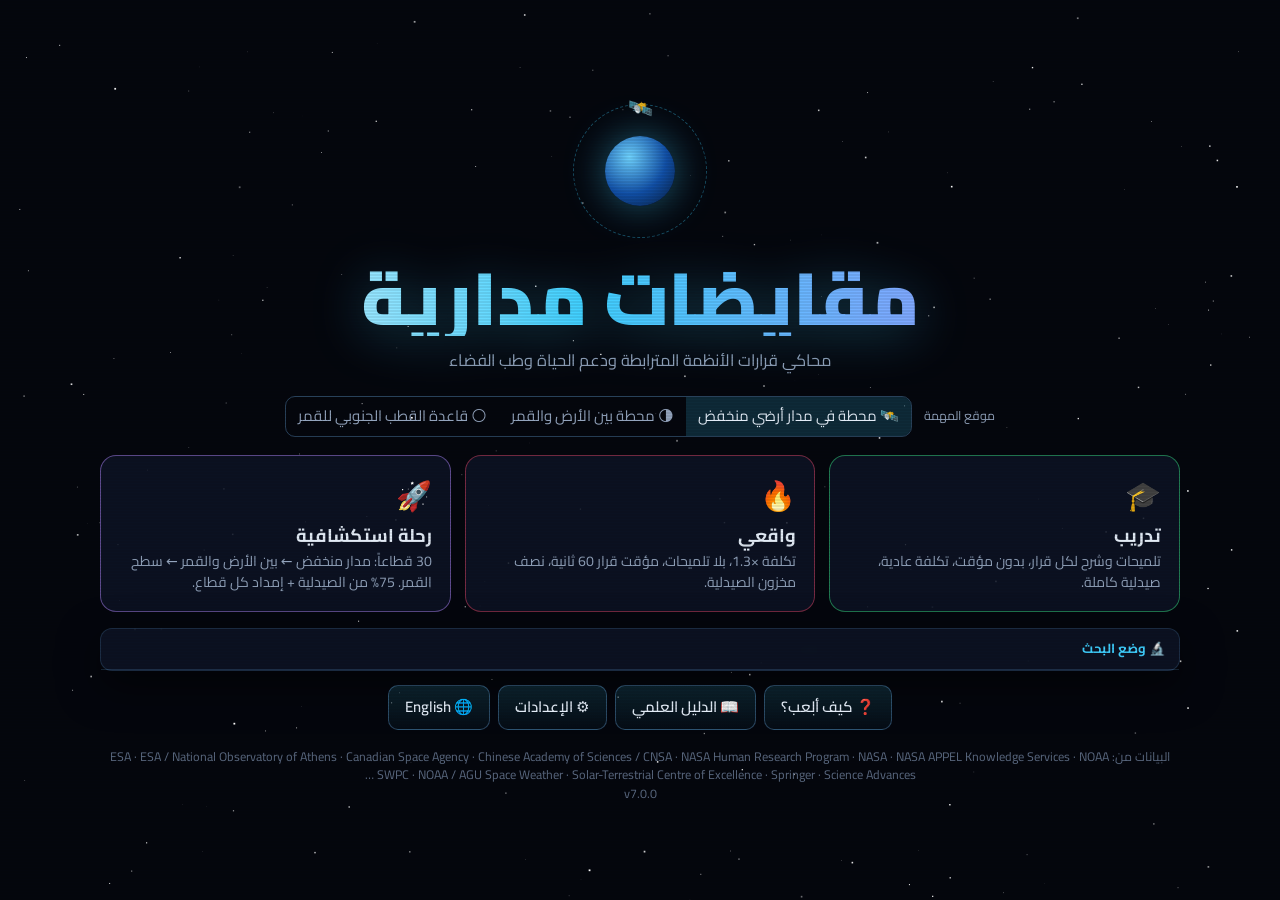
<file: index.html>
<!DOCTYPE html>
<html lang="ar" dir="rtl">
<head>
  <meta charset="UTF-8">
  <meta name="viewport" content="width=device-width, initial-scale=1">
  <title>ORBITAL TRADE-OFFS — Coupled-Systems & Space Medicine Simulator</title>
  <meta name="description" content="A browser-based simulator for learning engineering trade-offs, closed-loop life support and space medicine.">
  <link rel="icon" href="data:image/svg+xml,<svg xmlns='http://www.w3.org/2000/svg' viewBox='0 0 100 100'><text y='.9em' font-size='90'>🛰️</text></svg>">
  <!-- Fonts load when online; system fonts are used offline -->
  <link rel="preconnect" href="https://fonts.googleapis.com">
  <link href="https://fonts.googleapis.com/css2?family=Orbitron:wght@500;700;900&family=Space+Grotesk:wght@400;600;700&family=Cairo:wght@400;600;700;900&display=swap" rel="stylesheet">
  <link rel="stylesheet" href="css/base.css">
  <link rel="stylesheet" href="css/hud.css">
  <link rel="stylesheet" href="css/screens.css">
  <link rel="stylesheet" href="css/effects.css">
</head>
<body>
  <canvas id="stars" aria-hidden="true"></canvas>
  <div id="crt" aria-hidden="true"></div>
  <div id="vignette" aria-hidden="true"></div>
  <div id="flash" aria-hidden="true"></div>
  <div id="daywipe" aria-hidden="true"><div class="scan"></div><div><div class="d" id="dw-d"></div><div class="s" id="dw-s"></div></div></div>
  <canvas id="fx" aria-hidden="true"></canvas>
  <div id="toasts" aria-live="polite"></div>
  <div class="tipbox" id="tip" role="tooltip"></div>

  <!-- ===== BOOT / MAIN MENU ===== -->
  <section id="boot" class="screen"></section>

  <!-- ===== EXPEDITION MAP ===== -->
  <section id="map" class="screen hidden"></section>

  <!-- ===== GAME HUD ===== -->
  <main id="game" class="hidden" aria-live="polite">
    <header class="panel topbar">
      <div class="brand">ORBITAL<b>·</b>TRADE-OFFS</div>
      <div class="mission-meta" id="meta"></div>
      <div class="daydots" id="daydots" aria-label="mission progress"></div>
      <div class="cabin" id="cabin"></div>
      <div class="top-actions">
        <button class="btn sm warn" id="btn-emergency"></button>
        <button class="btn icon" id="btn-handbook" data-tip-k="handbook" aria-label="handbook">📖</button>
        <button class="btn icon" id="btn-export" data-tip-k="exportCsv" aria-label="export">📥</button>
        <button class="btn icon" id="btn-settings" data-tip-k="settings" aria-label="settings">⚙️</button>
      </div>
    </header>

    <section class="resources" id="resources"></section>

    <section class="main">
      <div class="col">
        <div class="panel ai-panel" id="ai-panel"><div class="panel-h"><span>🤖 <span data-i="aiTitle"></span></span><span class="tag" id="ai-tag">AI ⓘ</span></div><div class="panel-b" id="ai"></div></div>
        <div class="panel" id="crew-panel"><div class="panel-h"><span data-i="crewPanel"></span><span class="tag" id="crew-dose-avg"></span></div><div class="panel-b" id="crew"></div></div>
        <div class="panel"><div class="panel-h"><span data-i="medkit"></span><span>💊</span></div><div class="panel-b"><div class="kitgrid" id="kit"></div></div></div>
      </div>

      <div class="col center">
        <div class="panel terminal" id="terminal">
          <div class="panel-h"><span id="term-h" data-i="incoming"></span><span class="tag" id="term-cat"></span></div>
          <div class="panel-b">
            <div class="ev-head">
              <div class="ev-icon" id="ev-icon">📡</div>
              <div class="grow"><h2 class="ev-title" id="ev-title">—</h2><div class="ev-meta" id="ev-meta"></div></div>
              <div class="timer hidden" id="timer"><svg width="54" height="54"><circle cx="27" cy="27" r="23" stroke="rgba(255,255,255,.1)" stroke-width="5" fill="none"/><circle id="timer-arc" cx="27" cy="27" r="23" stroke="#3fd0ff" stroke-width="5" fill="none" stroke-linecap="round" stroke-dasharray="144.5" stroke-dashoffset="0"/></svg><div class="t" id="timer-t">60</div></div>
            </div>
            <p class="ev-desc" id="ev-desc"></p>
            <div class="hintbox hidden" id="hintbox"></div>
            <div class="row wrap"><button class="btn sm" id="btn-hint">💡 <span data-i="hint"></span></button><span class="tiny dim" id="kbd-help"></span></div>
            <div class="choices" id="choices"></div>
          </div>
        </div>
      </div>

      <div class="col">
        <div class="panel"><div class="panel-h"><span data-i="science"></span><span class="tag">F</span></div>
          <div class="panel-b"><div class="flip" id="flip" tabindex="0" role="button">
            <div class="flip-in"><div class="flip-f"><div><div class="big">🔬</div><b id="flip-front-t"></b><div class="small muted" id="flip-front-s"></div></div></div>
              <div class="flip-b" id="flip-back"></div></div></div></div></div>
        <div class="panel cmap"><div class="panel-h"><span data-i="couplingMap"></span><span class="tag">🔗</span></div><div class="panel-b" id="cmap"></div></div>
        <div class="panel"><div class="panel-h"><span data-i="log"></span></div><div class="panel-b log" id="log"></div></div>
      </div>
    </section>
  </main>

  <div id="modal-root"></div>
  <div id="tut" class="hidden"><div class="hole"></div><div class="card"></div></div>

  <!-- Core -->
  <script src="js/core/namespace.js"></script>
  <script src="js/core/rng.js"></script>
  <!-- Data (multi-source, every number points to js/data/sources.js) -->
  <script src="js/data/sources.js"></script>
  <script src="js/data/systems.js"></script>
  <script src="js/data/scenarios-station.js"></script>
  <script src="js/data/scenarios-lunar.js"></script>
  <script src="js/data/medical-cases.js"></script>
  <script src="js/data/assessment.js"></script>
  <!-- Engine & services -->
  <script src="js/core/i18n.js"></script>
  <script src="js/core/engine.js"></script>
  <script src="js/core/ai.js"></script>
  <script src="js/core/ai-model.js"></script>
  <script src="js/core/telemetry.js"></script>
  <!-- UI -->
  <script src="js/ui/audio.js"></script>
  <script src="js/ui/fx.js"></script>
  <script src="js/ui/hud.js"></script>
  <script src="js/ui/event.js"></script>
  <script src="js/ui/medbay.js"></script>
  <script src="js/ui/screens.js"></script>
  <script src="js/main.js"></script>
</body>
</html>
</file>
<file: css/base.css>
/* ===== Base theme, typography, buttons, panels ===== */
:root {
  --bg: #04060d; --bg2: #0a1020; --panel: rgba(13, 20, 38, .86); --panel2: rgba(6, 10, 22, .92);
  --line: rgba(120, 190, 255, .16); --line2: rgba(120, 190, 255, .32);
  --txt: #e3ecf7; --mut: #93a4bd; --dim: #5d6c84;
  --blue: #3fd0ff; --yellow: #ffd23f; --green: #3dff8f; --purple: #b388ff; --red: #ff4d6d; --orange: #ff9f43; --med: #ff6b9a;
  --power: #ffd23f; --prot: #b388ff; --air: #3fd0ff; --bio: #3dff8f; --crew: #ff6b9a;
  --r: 12px; --r2: 8px; --shadow: 0 14px 40px rgba(0, 0, 0, .55);
  --font-ui: 'Space Grotesk', 'Cairo', system-ui, sans-serif; --font-num: 'Orbitron', 'Space Grotesk', monospace; --font-ar: 'Cairo', system-ui, sans-serif;
  --fs: 15px;
}
html.hc { --panel: #000; --panel2: #000; --line: #6fa8ff; --line2: #9cc5ff; --txt: #fff; --mut: #d6e2f5; }
* { box-sizing: border-box; }
html, body { margin: 0; min-height: 100%; }
html { background: var(--bg); }
body {
  background: radial-gradient(1200px 700px at 70% -10%, #13234a 0%, transparent 60%), radial-gradient(900px 600px at -10% 110%, #1a0f35 0%, transparent 55%), var(--bg);
  background-attachment: fixed; color: var(--txt); font-family: var(--font-ui); font-size: var(--fs); line-height: 1.5; overflow-x: hidden;
  -webkit-font-smoothing: antialiased;
}
html[dir="rtl"] body { font-family: var(--font-ar); }
h1, h2, h3, h4 { margin: 0; line-height: 1.2; }
.num, .mono { font-family: var(--font-num); letter-spacing: .02em; }
a { color: var(--blue); }
button { font: inherit; color: inherit; }
.hidden { display: none !important; }
.muted { color: var(--mut); } .dim { color: var(--dim); }
.small { font-size: .82em; } .tiny { font-size: .72em; }
.row { display: flex; gap: 10px; align-items: center; } .wrap { flex-wrap: wrap; } .grow { flex: 1; } .between { justify-content: space-between; }
.stack > * + * { margin-top: 10px; }
.sr-only { position: absolute; width: 1px; height: 1px; overflow: hidden; clip: rect(0 0 0 0); }

/* starfield canvas behind everything */
#stars { position: fixed; inset: 0; z-index: -2; pointer-events: none; }
#crt { position: fixed; inset: 0; z-index: 90; pointer-events: none; opacity: .35;
  background: linear-gradient(rgba(0,0,0,0) 50%, rgba(0,0,0,.22) 50%); background-size: 100% 3px; mix-blend-mode: multiply; }
html.no-crt #crt { display: none; }

/* panels */
.panel { background: var(--panel); border: 1px solid var(--line); border-radius: var(--r); box-shadow: var(--shadow); backdrop-filter: blur(10px); position: relative; }
.panel-h { display: flex; align-items: center; justify-content: space-between; gap: 8px; padding: 10px 14px; border-bottom: 1px solid var(--line);
  font-family: var(--font-num); font-size: .72rem; letter-spacing: .14em; text-transform: uppercase; color: var(--blue); }
html[dir="rtl"] .panel-h { font-family: var(--font-ar); letter-spacing: 0; font-size: .82rem; font-weight: 700; }
.panel-b { padding: 12px 14px; }

/* buttons */
.btn { display: inline-flex; align-items: center; justify-content: center; gap: 8px; cursor: pointer; border-radius: 10px; padding: 10px 16px;
  background: linear-gradient(180deg, rgba(63,208,255,.14), rgba(63,208,255,.04)); border: 1px solid var(--line2); color: var(--txt);
  transition: transform .12s, border-color .2s, background .2s, box-shadow .2s; position: relative; overflow: hidden; font-weight: 600; }
.btn:hover:not(:disabled) { border-color: var(--blue); box-shadow: 0 0 18px rgba(63,208,255,.25); }
.btn:active:not(:disabled) { transform: translateY(1px) scale(.99); }
.btn:disabled { opacity: .4; cursor: not-allowed; filter: grayscale(.8); }
.btn:focus-visible, .choice:focus-visible, .tool:focus-visible { outline: 2px solid var(--yellow); outline-offset: 2px; }
.btn.sm { padding: 6px 10px; font-size: .82rem; border-radius: 8px; }
.btn.icon { width: 38px; height: 38px; padding: 0; }
.btn.primary { background: linear-gradient(180deg, #2bb8ff, #1068c8); border-color: #6fd3ff; color: #fff; }
.btn.warn { background: linear-gradient(180deg, rgba(255,210,63,.22), rgba(255,159,67,.08)); border-color: rgba(255,210,63,.6); color: var(--yellow); }
.btn.danger { border-color: rgba(255,77,109,.6); color: #ffb3c1; }
.btn.ghost { background: transparent; }
.btn .ripple { position: absolute; border-radius: 50%; background: rgba(255,255,255,.35); transform: scale(0); animation: ripple .55s ease-out; pointer-events: none; }

.chip { display: inline-flex; align-items: center; gap: 4px; padding: 2px 8px; border-radius: 999px; font-size: .78rem; font-weight: 700;
  border: 1px solid var(--line); background: rgba(255,255,255,.04); white-space: nowrap; }
.chip.up { color: var(--green); border-color: rgba(61,255,143,.35); background: rgba(61,255,143,.07); }
.chip.down { color: #ff8fa3; border-color: rgba(255,77,109,.35); background: rgba(255,77,109,.07); }
.chip.info { color: var(--blue); }
.chip.med { color: var(--med); border-color: rgba(255,107,154,.4); }
.tag { font-family: var(--font-num); font-size: .66rem; letter-spacing: .12em; text-transform: uppercase; color: var(--mut); }
html[dir="rtl"] .tag { font-family: var(--font-ar); letter-spacing: 0; font-size: .78rem; }

/* generic bar */
.bar { height: 8px; border-radius: 99px; background: rgba(255,255,255,.07); overflow: hidden; position: relative; }
.bar > i { position: absolute; inset: 0 auto 0 0; display: block; border-radius: 99px; transition: width .7s cubic-bezier(.2,.8,.2,1), background .4s; }
html[dir="rtl"] .bar > i { inset: 0 0 0 auto; }

/* inputs */
input[type=text], select { background: var(--panel2); color: var(--txt); border: 1px solid var(--line2); border-radius: 8px; padding: 8px 10px; font: inherit; }
input[type=range] { accent-color: var(--blue); width: 100%; }
label.switch { display: flex; justify-content: space-between; align-items: center; gap: 10px; padding: 8px 0; border-bottom: 1px dashed var(--line); cursor: pointer; }

/* tooltip */
[data-tip] { position: relative; }
.tipbox { position: fixed; z-index: 200; max-width: 300px; padding: 10px 12px; border-radius: 10px; background: #0b1428; border: 1px solid var(--line2);
  box-shadow: var(--shadow); font-size: .85rem; pointer-events: none; opacity: 0; transform: translateY(4px); transition: opacity .15s, transform .15s; }
.tipbox.on { opacity: 1; transform: none; }

/* toasts */
#toasts { position: fixed; z-index: 150; inset-inline-end: 16px; bottom: 16px; display: flex; flex-direction: column; gap: 8px; max-width: 360px; }
.toast { background: #0b1428; border: 1px solid var(--line2); border-inline-start: 4px solid var(--blue); border-radius: 10px; padding: 10px 12px;
  box-shadow: var(--shadow); font-size: .88rem; animation: toastIn .35s ease-out; }
.toast.bad { border-inline-start-color: var(--red); } .toast.good { border-inline-start-color: var(--green); } .toast.med { border-inline-start-color: var(--med); }
.toast.out { animation: toastOut .3s ease-in forwards; }

::-webkit-scrollbar { width: 8px; height: 8px; } ::-webkit-scrollbar-thumb { background: rgba(63,208,255,.3); border-radius: 8px; } ::-webkit-scrollbar-track { background: transparent; }
</file>
<file: css/hud.css>
/* ===== Game HUD: top bar, resources, event terminal, crew, coupling map ===== */
#game { min-height: 100vh; padding: 14px; display: flex; flex-direction: column; gap: 12px; }
.topbar { display: flex; align-items: center; gap: 12px; flex-wrap: wrap; padding: 10px 14px; }
.brand { font-family: var(--font-num); font-weight: 900; letter-spacing: .18em; font-size: .95rem; }
.brand b { color: var(--blue); }
.mission-meta { display: flex; gap: 8px; flex-wrap: wrap; align-items: center; }
.daydots { display: flex; gap: 4px; align-items: center; }
.daydots i { width: 18px; height: 6px; border-radius: 4px; background: rgba(255,255,255,.12); transition: background .4s; }
.daydots i.done { background: var(--green); } .daydots i.now { background: var(--blue); box-shadow: 0 0 10px var(--blue); animation: pulse 1.4s infinite; }
.cabin { display: flex; gap: 6px; flex-wrap: wrap; }
.cabin .chip { font-family: var(--font-num); font-size: .72rem; }
.cabin .chip.warn { color: var(--yellow); border-color: rgba(255,210,63,.5); }
.cabin .chip.bad { color: var(--red); border-color: rgba(255,77,109,.6); animation: blink 1s infinite; }
.top-actions { margin-inline-start: auto; display: flex; gap: 6px; }

/* resource cards */
.resources { display: grid; grid-template-columns: repeat(4, 1fr); gap: 10px; }
.res { padding: 12px 14px; cursor: help; transition: border-color .3s, box-shadow .3s; overflow: visible; }
.res .top { display: flex; justify-content: space-between; align-items: baseline; gap: 6px; }
.res .name { font-weight: 700; font-size: .86rem; }
.res .pct { font-family: var(--font-num); font-size: 1.5rem; font-weight: 800; }
.res .unit { font-family: var(--font-num); font-size: .7rem; color: var(--mut); }
.res .bar { height: 10px; margin-top: 8px; }
.res .bar .ghost { background: rgba(255,255,255,.35); transition: width 1.2s ease .5s; }
.res .ticks { position: absolute; inset: 0; background: repeating-linear-gradient(90deg, transparent 0 9.6%, rgba(0,0,0,.45) 9.6% 10%); }
.res.low { border-color: rgba(255,77,109,.7); box-shadow: 0 0 22px rgba(255,77,109,.25); }
.res.low .pct { color: var(--red); }
.res .delta-float { position: absolute; top: -6px; inset-inline-end: 12px; font-family: var(--font-num); font-weight: 900; font-size: 1.1rem; pointer-events: none; animation: floatUp 1.6s ease-out forwards; }
.res .delta-float.up { color: var(--green); text-shadow: 0 0 10px rgba(61,255,143,.7); } .res .delta-float.down { color: var(--red); text-shadow: 0 0 10px rgba(255,77,109,.7); }

/* main grid */
.main { display: grid; grid-template-columns: 290px minmax(0, 1fr) 330px; gap: 12px; flex: 1; min-height: 0; }
.col { display: flex; flex-direction: column; gap: 12px; min-width: 0; }

/* crew */
.crew-card { display: grid; grid-template-columns: 40px 1fr; gap: 10px; padding: 10px; border-radius: 10px; border: 1px solid var(--line); background: rgba(255,255,255,.02); transition: border-color .3s, background .3s; }
.crew-card + .crew-card { margin-top: 8px; }
.crew-card.sick { border-color: rgba(255,107,154,.6); background: rgba(255,107,154,.06); }
.crew-card.crit { animation: critPulse 1.2s infinite; }
.avatar { width: 40px; height: 40px; border-radius: 50%; display: grid; place-items: center; font-size: 1.3rem; background: radial-gradient(circle at 30% 30%, #2a3c66, #0c1428); border: 1px solid var(--line2); }
.crew-card .nm { font-weight: 700; font-size: .86rem; display: flex; justify-content: space-between; gap: 6px; }
.crew-card .role { font-size: .72rem; color: var(--mut); }
.crew-card .bar { height: 6px; margin: 5px 0; }
.crew-stats { display: flex; gap: 8px; flex-wrap: wrap; font-size: .7rem; color: var(--mut); font-family: var(--font-num); }
.conds { display: flex; gap: 4px; flex-wrap: wrap; margin-top: 4px; }
.kitgrid { display: grid; grid-template-columns: repeat(4, 1fr); gap: 6px; }
.kit { text-align: center; padding: 6px 2px; border-radius: 8px; border: 1px solid var(--line); font-size: .9rem; }
.kit b { display: block; font-family: var(--font-num); font-size: .72rem; }
.kit.zero { opacity: .35; } .kit.low b { color: var(--yellow); }

/* event terminal */
.terminal { display: flex; flex-direction: column; min-height: 520px; }
.terminal .panel-b { flex: 1; display: flex; flex-direction: column; gap: 12px; }
.ev-head { display: flex; align-items: flex-start; gap: 12px; }
.ev-icon { width: 54px; height: 54px; border-radius: 14px; display: grid; place-items: center; font-size: 1.8rem; background: rgba(63,208,255,.08); border: 1px solid var(--line2); flex: none; }
.ev-title { font-size: 1.45rem; font-weight: 800; }
.ev-meta { display: flex; gap: 6px; flex-wrap: wrap; margin-top: 4px; }
.ev-desc { font-size: 1.02rem; color: #d3deee; min-height: 3em; }
.ev-desc .caret { display: inline-block; width: .55em; height: 1em; background: var(--blue); vertical-align: -2px; margin-inline-start: 2px; animation: blink .8s steps(1) infinite; }
.hintbox { border: 1px dashed rgba(255,210,63,.5); background: rgba(255,210,63,.06); border-radius: 10px; padding: 10px 12px; color: #ffe9a6; font-size: .92rem; }
.timer { position: relative; width: 54px; height: 54px; flex: none; margin-inline-start: auto; }
.timer svg { transform: rotate(-90deg); } .timer .t { position: absolute; inset: 0; display: grid; place-items: center; font-family: var(--font-num); font-weight: 800; }
.timer.urgent .t { color: var(--red); animation: blink .5s infinite; }
.choices { display: grid; gap: 10px; margin-top: auto; }
.choice { text-align: start; cursor: pointer; padding: 12px 14px; border-radius: 12px; border: 1px solid var(--line2); background: linear-gradient(180deg, rgba(255,255,255,.04), rgba(255,255,255,.01));
  display: grid; grid-template-columns: 30px 1fr; gap: 10px; align-items: start; transition: transform .15s, border-color .2s, box-shadow .2s, background .2s; position: relative; overflow: hidden; }
.choice:hover:not(:disabled) { border-color: var(--blue); transform: translateY(-2px); box-shadow: 0 10px 26px rgba(0,0,0,.4), 0 0 0 1px rgba(63,208,255,.2) inset; background: rgba(63,208,255,.07); }
.choice:disabled { opacity: .45; cursor: not-allowed; }
.choice .k { width: 30px; height: 30px; border-radius: 8px; display: grid; place-items: center; font-family: var(--font-num); font-weight: 800; background: rgba(63,208,255,.12); color: var(--blue); }
.choice .ct { font-weight: 700; font-size: 1rem; }
.choice .fx { display: flex; flex-wrap: wrap; gap: 5px; margin-top: 6px; }
.choice.picked { border-color: var(--green); background: rgba(61,255,143,.08); }
.choice.idle::after { content: attr(data-idle); position: absolute; top: 6px; inset-inline-end: 8px; font-size: .62rem; color: var(--dim); }

/* science flip card */
.flip { perspective: 1200px; min-height: 290px; cursor: pointer; }
.flip-in { position: relative; width: 100%; height: 100%; min-height: 290px; transition: transform .7s cubic-bezier(.3,.7,.2,1); transform-style: preserve-3d; }
.flip.on .flip-in { transform: rotateY(180deg); }
.flip-f, .flip-b { position: absolute; inset: 0; backface-visibility: hidden; -webkit-backface-visibility: hidden; border-radius: var(--r); padding: 14px; overflow: auto; }
.flip-f { display: grid; place-items: center; text-align: center; background: linear-gradient(160deg, rgba(63,208,255,.14), rgba(179,136,255,.08)); border: 1px solid var(--line2); }
.flip-f .big { font-size: 2.6rem; animation: bob 3s ease-in-out infinite; }
.flip-b { transform: rotateY(180deg); background: var(--panel2); border: 1px solid rgba(61,255,143,.35); font-size: .88rem; }
.flip-b h4 { font-size: .78rem; margin: 10px 0 4px; color: var(--green); } .flip-b h4:first-child { margin-top: 0; }
.flip-b .src { font-size: .72rem; color: var(--mut); margin-top: 8px; }
.flip:not(.on) .flip-f { animation: glow 2.6s ease-in-out infinite; }

/* coupling map */
.cmap svg { width: 100%; height: auto; display: block; }
.cmap .node circle { fill: #0c1630; stroke-width: 2; transition: stroke .3s, filter .3s; }
.cmap .node text { font-size: 11px; fill: var(--txt); text-anchor: middle; font-weight: 700; }
.cmap .node .v { font-family: var(--font-num); font-size: 10px; fill: var(--mut); }
.cmap .link { fill: none; stroke: rgba(150,170,200,.18); stroke-width: 2; marker-end: url(#arr); transition: stroke .4s; }
.cmap .link.on { stroke: var(--red); stroke-width: 3; stroke-dasharray: 6 5; animation: flow .8s linear infinite; marker-end: url(#arrR); filter: drop-shadow(0 0 4px rgba(255,77,109,.8)); }
.cmap .link.pos.on { stroke: var(--green); marker-end: url(#arrG); filter: drop-shadow(0 0 4px rgba(61,255,143,.8)); }
.cmap .legend { font-size: .76rem; color: var(--mut); margin-top: 6px; }
.cmap .why { font-size: .78rem; margin-top: 6px; padding: 6px 8px; border-radius: 8px; background: rgba(255,77,109,.07); border: 1px solid rgba(255,77,109,.25); }
.cmap .why.pos { background: rgba(61,255,143,.06); border-color: rgba(61,255,143,.25); }

/* log */
.log { max-height: 190px; overflow: auto; font-size: .8rem; font-family: var(--font-ui); }
.log div { padding: 4px 0; border-bottom: 1px dashed var(--line); color: var(--mut); } .log div b { color: var(--txt); }

@media (max-width: 1180px) { .main { grid-template-columns: 1fr 1fr; } .main .col.center { grid-column: 1 / -1; order: -1; } }
@media (max-width: 720px) { .resources { grid-template-columns: 1fr 1fr; } .main { grid-template-columns: 1fr; } .ev-title { font-size: 1.15rem; } #game { padding: 8px; } .top-actions { margin-inline-start: 0; } }

/* AI Flight Director (v6) */
.ai-panel .panel-b { padding-top: 8px; }
.ai-row { display: flex; gap: 10px; align-items: center; }
.ai-gauge { width: 72px; height: 72px; flex: none; }
.ai-gauge .trk { fill: none; stroke: rgba(255,255,255,.08); stroke-width: 7; }
.ai-gauge .val { fill: none; stroke-width: 7; stroke-linecap: round; transform: rotate(-90deg); transform-origin: 38px 38px; transition: stroke-dasharray .8s ease; }
html[dir="rtl"] .ai-gauge .val { transform: rotate(-90deg) scaleY(-1); }
.ai-gauge text { fill: var(--text, #e8f1ff); font-size: 15px; font-weight: 700; }
.ai-txt { flex: 1; min-width: 0; display: flex; flex-direction: column; gap: 3px; }
.ai-spark { width: 100%; height: 26px; }
.ai-spark polyline { fill: none; stroke-width: 2; vector-effect: non-scaling-stroke; }
.ai-risk { color: var(--orange); }
</file>
<file: css/screens.css>
/* ===== Screens & modals: boot, map, night report, medbay, quiz, report, handbook, settings, tutorial, assessment ===== */
.screen { position: fixed; inset: 0; z-index: 40; overflow: auto; display: flex; align-items: flex-start; justify-content: center; padding: 20px; }
.screen > .wrap { margin: auto 0; }
.modal-bg { position: fixed; inset: 0; z-index: 60; background: rgba(2, 4, 10, .78); backdrop-filter: blur(6px); display: flex; align-items: center; justify-content: center; padding: 16px; animation: fadeIn .25s; }
.modal { width: min(920px, 100%); max-height: 92vh; overflow: auto; animation: popIn .35s cubic-bezier(.2,.9,.3,1.2); }
.modal.wide { width: min(1100px, 100%); } .modal.narrow { width: min(560px, 100%); }
.modal .panel-b { padding: 16px 18px; }

/* boot */
#boot .wrap { width: min(1080px, 100%); text-align: center; }
.logo { font-family: var(--font-num); font-weight: 900; font-size: clamp(2.2rem, 6vw, 4.6rem); letter-spacing: .14em; line-height: 1;
  background: linear-gradient(90deg, #fff, var(--blue) 45%, var(--purple)); -webkit-background-clip: text; background-clip: text; color: transparent; filter: drop-shadow(0 6px 26px rgba(63,208,255,.35)); }
.logo-sub { color: var(--mut); margin: 12px auto 24px; max-width: 640px; font-size: 1.02rem; }
.orbit-art { width: 150px; height: 150px; margin: 0 auto 16px; position: relative; }
.orbit-art .planet { position: absolute; inset: 40px; border-radius: 50%; background: radial-gradient(circle at 35% 30%, #6fd3ff, #1150a8 55%, #061a3a); box-shadow: 0 0 40px rgba(63,208,255,.45); }
.orbit-art .ring { position: absolute; inset: 8px; border: 1px dashed rgba(63,208,255,.35); border-radius: 50%; animation: spin 18s linear infinite; }
.orbit-art .ring::after { content: '🛰️'; position: absolute; top: -12px; left: 50%; transform: translateX(-50%); font-size: 20px; }
.modes { display: grid; grid-template-columns: repeat(3, 1fr); gap: 14px; text-align: start; }
.mode-card { padding: 18px; cursor: pointer; border-radius: 16px; border: 1px solid var(--line2); background: var(--panel); transition: transform .2s, border-color .2s, box-shadow .2s; position: relative; overflow: hidden; }
.mode-card:hover { transform: translateY(-4px); box-shadow: 0 18px 40px rgba(0,0,0,.5); }
.mode-card .mi { font-size: 1.8rem; } .mode-card h3 { margin: 8px 0 4px; font-size: 1.15rem; } .mode-card p { margin: 0; color: var(--mut); font-size: .88rem; }
.mode-card.t { border-color: rgba(61,255,143,.45); } .mode-card.t:hover { border-color: var(--green); }
.mode-card.r { border-color: rgba(255,77,109,.45); } .mode-card.r:hover { border-color: var(--red); }
.mode-card.e { border-color: rgba(179,136,255,.5); } .mode-card.e:hover { border-color: var(--purple); }
.mode-card .best { position: absolute; top: 10px; inset-inline-end: 12px; font-family: var(--font-num); font-size: .7rem; color: var(--yellow); }
.boot-opts { display: flex; gap: 12px; justify-content: center; flex-wrap: wrap; margin: 18px 0; align-items: center; }
.seg { display: inline-flex; border: 1px solid var(--line2); border-radius: 10px; overflow: hidden; }
.seg button { background: transparent; border: 0; padding: 8px 12px; cursor: pointer; color: var(--mut); }
.seg button.on { background: rgba(63,208,255,.18); color: var(--txt); }
.boot-links { display: flex; gap: 8px; justify-content: center; flex-wrap: wrap; }
.credit { margin-top: 18px; font-size: .78rem; color: var(--dim); }

/* expedition map */
#map .wrap { width: min(880px, 100%); text-align: center; }
.mapbox { position: relative; height: 54vh; min-height: 360px; border-radius: 18px; overflow: hidden; border: 1px solid var(--line2);
  background: radial-gradient(circle at 20% 85%, rgba(63,208,255,.18), transparent 40%), radial-gradient(circle at 80% 15%, rgba(200,200,220,.16), transparent 40%), #050a16; }
.mapbox svg { position: absolute; inset: 0; width: 100%; height: 100%; }
.mapbox .zone { font-family: var(--font-num); font-size: 11px; fill: var(--mut); letter-spacing: .1em; }
.node-dot { transition: all .5s; }
#rocket { position: absolute; font-size: 26px; transform: translate(-50%, -50%); transition: left 1.4s ease-in-out, top 1.4s ease-in-out; filter: drop-shadow(0 4px 10px rgba(0,0,0,.6)); }

/* night report */
.night-hero { text-align: center; padding: 6px 0 10px; }
.night-hero .sun { font-size: 2rem; animation: rise 1.4s ease-out; display: inline-block; }
.rep-grid { display: grid; grid-template-columns: repeat(2, 1fr); gap: 10px; }
.rep-box { border: 1px solid var(--line); border-radius: 10px; padding: 10px; }
.rep-box h4 { font-size: .8rem; color: var(--blue); margin-bottom: 6px; }

/* medbay */
.medbay { border-color: rgba(255,107,154,.5) !important; }
.medbay .panel-h { color: var(--med); }
.med-grid { display: grid; grid-template-columns: 300px 1fr; gap: 14px; }
.monitor { background: #020a06; border: 1px solid rgba(61,255,143,.35); border-radius: 12px; padding: 10px; font-family: var(--font-num); }
.monitor canvas { width: 100%; height: 70px; display: block; }
.vit { display: grid; grid-template-columns: 1fr 1fr; gap: 6px; margin-top: 8px; }
.vit div { background: rgba(61,255,143,.05); border-radius: 8px; padding: 6px 8px; } .vit span { display: block; font-size: .62rem; color: #6fd8a0; } .vit b { font-size: 1.1rem; color: #b9ffd6; }
.vit .bad b { color: var(--red); } .vit .warn b { color: var(--yellow); }
.steps { display: flex; gap: 6px; margin-bottom: 10px; } .steps span { flex: 1; text-align: center; padding: 6px; border-radius: 8px; font-size: .78rem; border: 1px solid var(--line); color: var(--mut); }
.steps span.on { border-color: var(--med); color: var(--txt); background: rgba(255,107,154,.1); } .steps span.done { color: var(--green); border-color: rgba(61,255,143,.4); }
.tools { display: grid; grid-template-columns: repeat(auto-fill, minmax(150px, 1fr)); gap: 8px; }
.tool { cursor: pointer; text-align: start; padding: 10px; border-radius: 10px; border: 1px solid var(--line2); background: rgba(255,255,255,.03); transition: border-color .2s, background .2s; }
.tool:hover:not(:disabled) { border-color: var(--med); } .tool:disabled { opacity: .45; cursor: not-allowed; } .tool.used { border-color: rgba(61,255,143,.5); background: rgba(61,255,143,.06); }
.tool .tn { font-weight: 700; font-size: .88rem; } .tool .tc { font-size: .72rem; color: var(--mut); }
.findings { margin-top: 10px; display: flex; flex-direction: column; gap: 6px; }
.finding { border-inline-start: 3px solid var(--med); padding: 6px 10px; background: rgba(255,107,154,.06); border-radius: 6px; font-size: .88rem; animation: slideIn .35s; }
.opts { display: grid; gap: 8px; } .opt { text-align: start; cursor: pointer; padding: 10px 12px; border-radius: 10px; border: 1px solid var(--line2); background: rgba(255,255,255,.03); }
.opt:hover:not(:disabled) { border-color: var(--med); } .opt.sel { border-color: var(--med); background: rgba(255,107,154,.12); } .opt:disabled { opacity: .45; cursor: not-allowed; }
.opt.right { border-color: var(--green); background: rgba(61,255,143,.1); } .opt.wrong { border-color: var(--red); background: rgba(255,77,109,.1); }
.outcome { border-radius: 12px; padding: 12px; margin-top: 10px; animation: popIn .35s; }
.outcome.good { background: rgba(61,255,143,.08); border: 1px solid rgba(61,255,143,.4); } .outcome.mid { background: rgba(255,210,63,.08); border: 1px solid rgba(255,210,63,.4); } .outcome.bad { background: rgba(255,77,109,.08); border: 1px solid rgba(255,77,109,.4); }

/* quiz */
.qprog { display: flex; gap: 4px; margin: 10px 0; } .qprog i { flex: 1; height: 5px; border-radius: 4px; background: rgba(255,255,255,.12); } .qprog i.ok { background: var(--green); } .qprog i.no { background: var(--red); } .qprog i.now { background: var(--blue); }

/* report */
.rep-top { display: flex; gap: 18px; align-items: center; flex-wrap: wrap; }
.gradebig { width: 110px; height: 110px; border-radius: 24px; display: grid; place-items: center; font-family: var(--font-num); font-size: 3.6rem; font-weight: 900; border: 2px solid; animation: popIn .6s; }
.g-S, .g-A { color: var(--green); border-color: var(--green); box-shadow: 0 0 30px rgba(61,255,143,.35); } .g-B { color: var(--blue); border-color: var(--blue); } .g-C { color: var(--yellow); border-color: var(--yellow); } .g-D, .g-F { color: var(--red); border-color: var(--red); }
.kpis { display: grid; grid-template-columns: repeat(5, 1fr); gap: 8px; margin: 14px 0; }
.kpi { border: 1px solid var(--line); border-radius: 10px; padding: 10px; text-align: center; } .kpi b { display: block; font-family: var(--font-num); font-size: 1.4rem; } .kpi span { font-size: .72rem; color: var(--mut); }
.chartbox svg { width: 100%; height: auto; }
.dlog { max-height: 220px; overflow: auto; font-size: .82rem; } .dlog .r { display: flex; gap: 8px; flex-wrap: wrap; align-items: center; padding: 6px 4px; border-bottom: 1px dashed var(--line); } .dlog .r.worst { background: rgba(255,77,109,.08); }
.srcs { font-size: .78rem; columns: 2; } .srcs li { margin-bottom: 4px; break-inside: avoid; }

/* handbook */
.hb-tabs { display: flex; gap: 6px; margin-bottom: 10px; flex-wrap: wrap; }
.hb-list { display: grid; grid-template-columns: repeat(auto-fill, minmax(260px, 1fr)); gap: 10px; }
.hb-item { border: 1px solid var(--line); border-radius: 12px; padding: 12px; font-size: .86rem; } .hb-item h4 { margin-bottom: 6px; } .hb-item.locked { opacity: .45; filter: blur(.4px); }

/* tutorial spotlight */
#tut { position: fixed; inset: 0; z-index: 120; pointer-events: none; }
#tut .hole { position: fixed; border-radius: 14px; box-shadow: 0 0 0 9999px rgba(2,4,10,.78); border: 2px solid var(--yellow); transition: all .45s cubic-bezier(.3,.8,.2,1); }
#tut .card { position: fixed; width: min(380px, 90vw); pointer-events: auto; padding: 14px 16px; border-radius: 14px; background: #0b1428; border: 1px solid var(--yellow); box-shadow: var(--shadow); transition: top .45s, left .45s; }
#tut .card h3 { color: var(--yellow); margin-bottom: 6px; }

@media (max-width: 820px) { .modes { grid-template-columns: 1fr; } .med-grid { grid-template-columns: 1fr; } .kpis { grid-template-columns: repeat(2, 1fr); } .rep-grid { grid-template-columns: 1fr; } .srcs { columns: 1; } }
/* Arabic letters must stay joined: no letter-spacing in RTL headings */
html[dir="rtl"] .logo, html[dir="rtl"] .brand, html[dir="rtl"] #daywipe .d { letter-spacing: 0; font-family: var(--font-ar); }
</file>
<file: css/effects.css>
/* ===== Animations & feedback effects ===== */
@keyframes pulse { 50% { opacity: .55; } }
@keyframes blink { 50% { opacity: 0; } }
@keyframes spin { to { transform: rotate(360deg); } }
@keyframes bob { 50% { transform: translateY(-6px); } }
@keyframes glow { 50% { box-shadow: 0 0 26px rgba(63,208,255,.4); } }
@keyframes flow { to { stroke-dashoffset: -22; } }
@keyframes ripple { to { transform: scale(4); opacity: 0; } }
@keyframes floatUp { 0% { opacity: 0; transform: translateY(6px); } 15% { opacity: 1; } 100% { opacity: 0; transform: translateY(-34px); } }
@keyframes toastIn { from { opacity: 0; transform: translateY(12px); } }
@keyframes toastOut { to { opacity: 0; transform: translateX(30px); } }
@keyframes fadeIn { from { opacity: 0; } }
@keyframes popIn { from { opacity: 0; transform: scale(.94) translateY(10px); } }
@keyframes slideIn { from { opacity: 0; transform: translateX(-10px); } }
@keyframes rise { from { transform: translateY(18px); opacity: 0; } }
@keyframes critPulse { 50% { box-shadow: 0 0 0 2px rgba(255,77,109,.6), 0 0 22px rgba(255,77,109,.4); } }
@keyframes shake { 10%, 90% { transform: translate(-2px, 0); } 20%, 80% { transform: translate(4px, 1px); } 30%, 50%, 70% { transform: translate(-6px, -1px); } 40%, 60% { transform: translate(6px, 1px); } }
@keyframes flashRed { 0% { opacity: .55; } 100% { opacity: 0; } }
@keyframes flashGreen { 0% { opacity: .35; } 100% { opacity: 0; } }
@keyframes evIn { from { opacity: 0; transform: translateY(14px); filter: blur(4px); } }
@keyframes sweep { from { transform: translateX(-100%); } to { transform: translateX(100%); } }

.shake { animation: shake .5s; }
.ev-in { animation: evIn .5s ease-out; }
#flash { position: fixed; inset: 0; z-index: 95; pointer-events: none; opacity: 0; }
#flash.red { background: radial-gradient(circle, transparent 40%, rgba(255,40,70,.6)); animation: flashRed .7s ease-out; }
#flash.green { background: radial-gradient(circle, transparent 40%, rgba(61,255,143,.45)); animation: flashGreen .8s ease-out; }
/* permanent red vignette while any system is critical */
#vignette { position: fixed; inset: 0; z-index: 94; pointer-events: none; opacity: 0; transition: opacity .6s; box-shadow: inset 0 0 160px rgba(255,30,60,.55); }
#vignette.on { opacity: 1; animation: pulse 1.6s infinite; }

/* day transition */
#daywipe { position: fixed; inset: 0; z-index: 110; pointer-events: none; display: grid; place-items: center; opacity: 0; background: radial-gradient(circle at 50% 120%, rgba(255,180,60,.35), rgba(4,6,13,.96) 60%); transition: opacity .4s; }
#daywipe.on { opacity: 1; }
#daywipe .d { font-family: var(--font-num); font-size: clamp(2rem, 6vw, 4rem); font-weight: 900; letter-spacing: .2em; }
#daywipe .s { color: var(--mut); text-align: center; margin-top: 8px; }
#daywipe .scan { position: absolute; inset: 0; background: linear-gradient(90deg, transparent, rgba(63,208,255,.18), transparent); animation: sweep 1.2s ease-in-out; }

/* particles (confetti / sparks) */
#fx { position: fixed; inset: 0; z-index: 130; pointer-events: none; }

html.reduce-motion *, html.reduce-motion *::before, html.reduce-motion *::after { animation-duration: .001s !important; animation-iteration-count: 1 !important; transition-duration: .001s !important; }
@media (prefers-reduced-motion: reduce) { *, *::before, *::after { animation-duration: .001s !important; animation-iteration-count: 1 !important; } }
</file>
